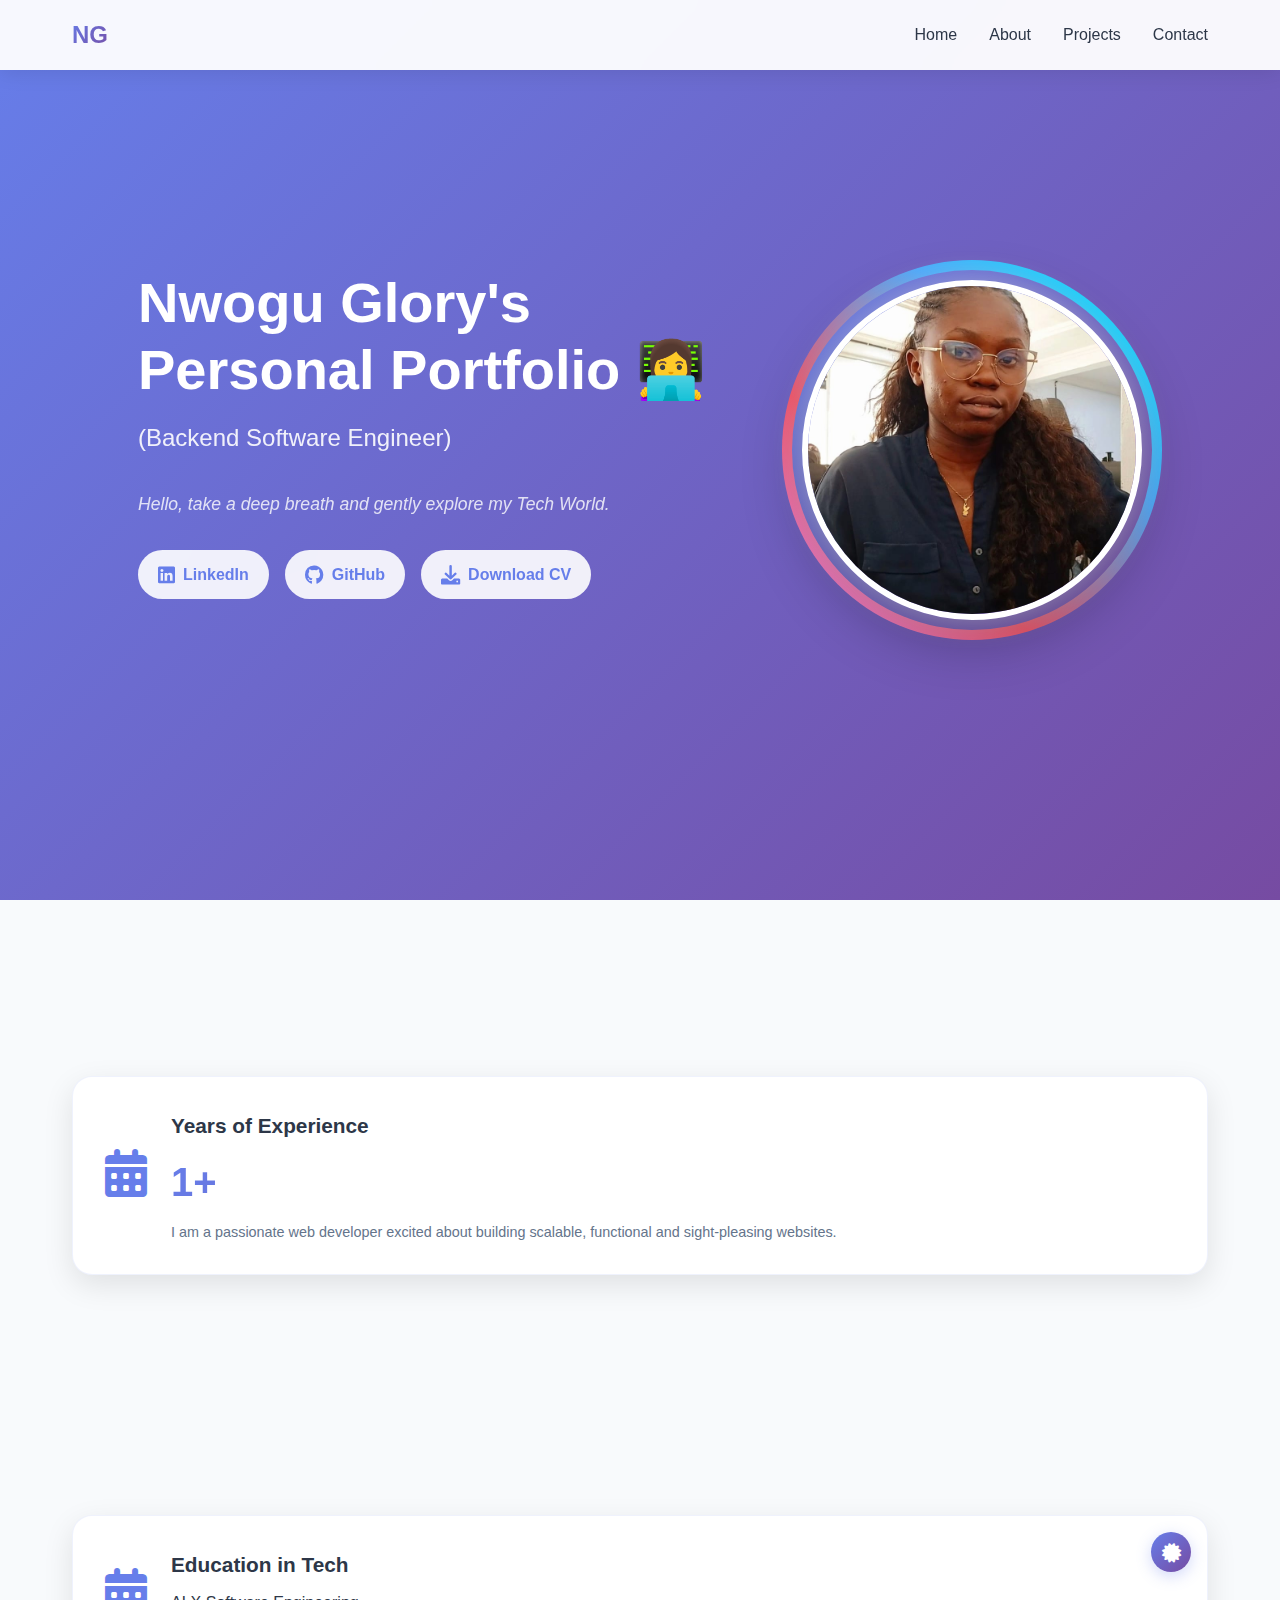
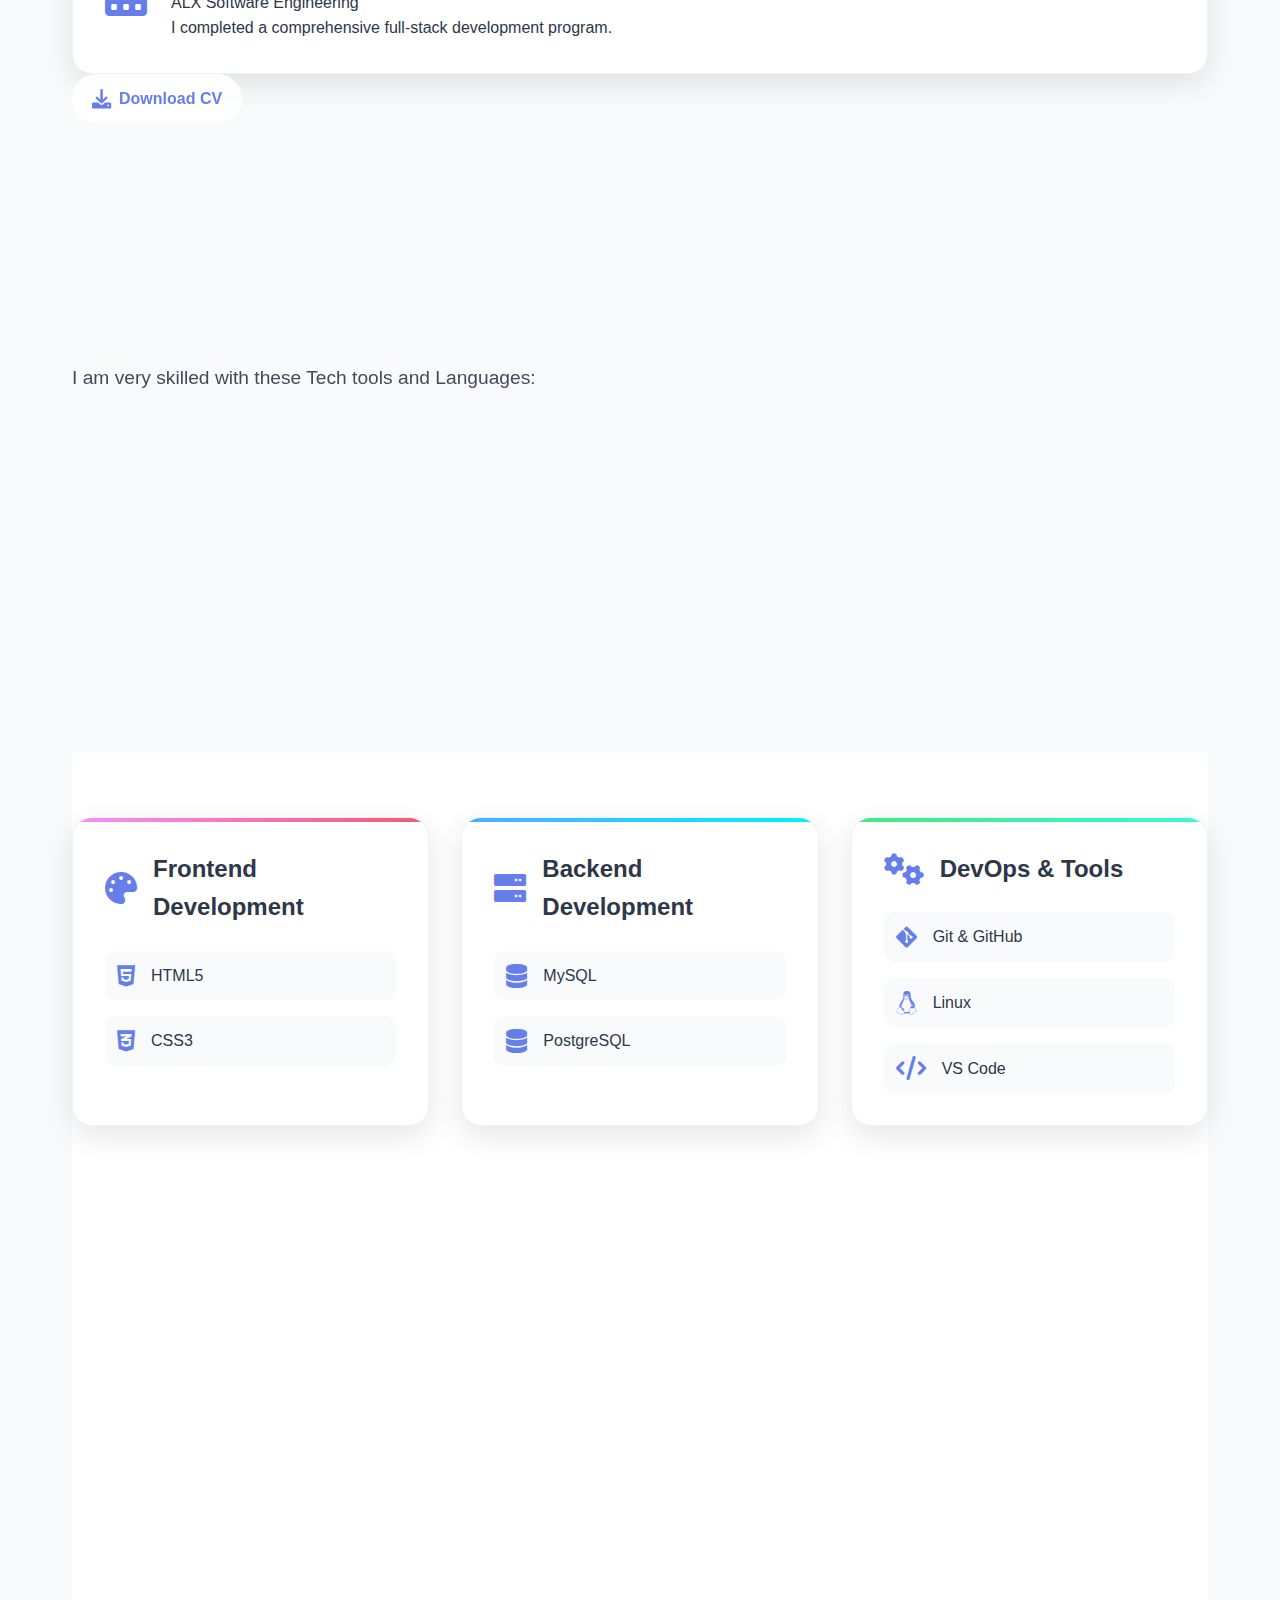
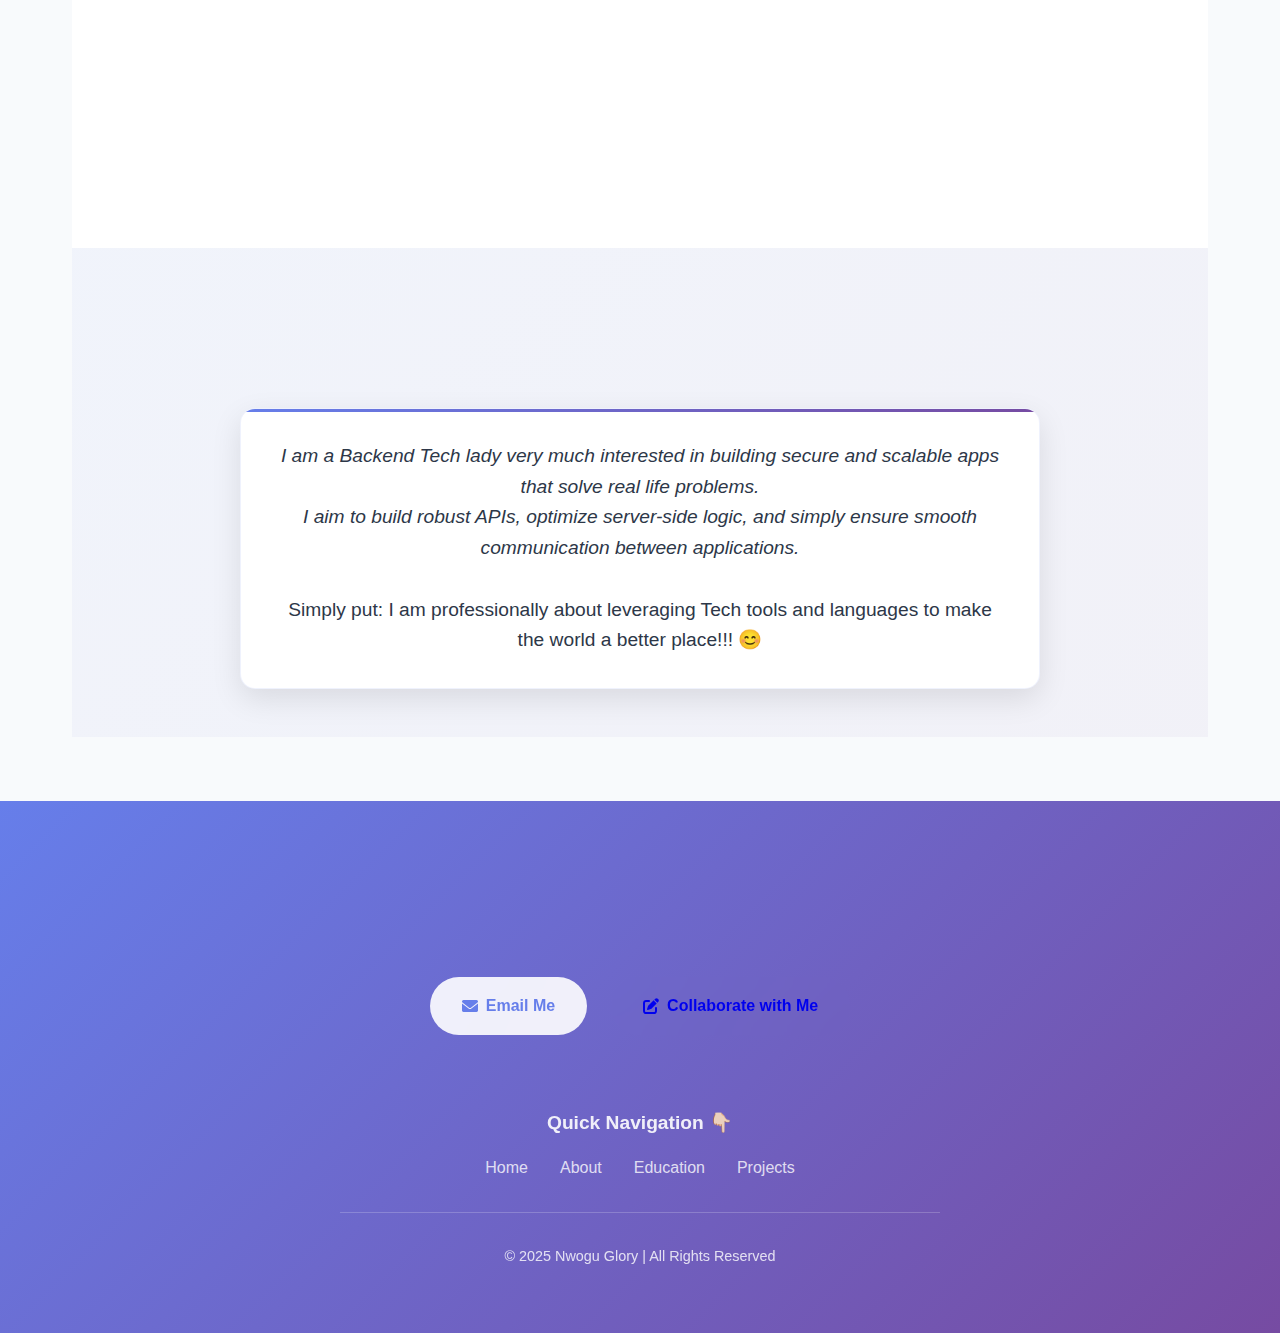
<file: index.html>
<!DOCTYPE html>
<html lang="en">
<head>
    <meta charset="utf-8">
    <meta name="viewport" content="width=device-width, initial-scale=1.0">
    <meta http-equiv="X-UA-Compatible" content="IE=edge">
    <title>Nwogu Glory's Portfolio</title>
             
    <!-- Font Awesome for icons -->
    <link href="https://cdnjs.cloudflare.com/ajax/libs/font-awesome/6.0.0/css/all.min.css" rel="stylesheet">
     
    <!-- Link to the custom CSS file -->
    <link rel="stylesheet" href="css/style.css" />
</head>
<body>
    <!-- Fixed Navigation Bar -->
    <nav class="navbar">
        <div class="nav-container">
            <!-- Logo/Brand -->
            <div class="logo">NG</div>
            
            <!-- Navigation Links -->
            <ul class="nav-links">
                <li><a href="#home">Home</a></li>
                <li><a href="#about">About</a></li>
                <li><a href="#projects">Projects</a></li>
                <li><a href="#contact">Contact</a></li>
            </ul>
            
            <!-- Mobile Menu Toggle -->
            <div class="mobile-menu">
                <span></span>
                <span></span>
                <span></span>
            </div>
        </div>
    </nav>

    <!-- Hero/Home Section -->
    <section id="home" class="hero">
        <div class="hero-content">
            <!-- Hero Text Content -->
            <div class="hero-text">
                <h1>Nwogu Glory's Personal Portfolio 👩‍💻</h1>
                <p class="subtitle">(Backend Software Engineer)</p>
                <p class="description"><i>Hello, take a deep breath and gently explore my Tech World.</i></p>
                
                <!-- Call-to-Action Buttons -->
                <div class="cta-buttons">
                    <!-- Social Media Links -->
                    <div class="social-buttons">
                        <a href="https://www.linkedin.com/in/glory-nwogu-a2a95020b/" class="btn btn-primary" target="_blank">
                            <i class="fab fa-linkedin"></i>
                            LinkedIn
                        </a>
                        <a href="https://github.com/NwoguGlory1/" class="btn btn-primary" target="_blank">
                            <i class="fab fa-github"></i>
                            GitHub
                        </a>
                        <a href="https://docs.google.com/document/d/1spvyiKj7Nq1CvpoVSEWQQAzJSmhy0G5e/export?format=pdf" class="btn btn-primary" target="_blank">
                            <i class="fas fa-download"></i>
                            Download CV
                        </a>
                    </div>
                </div>
            </div>
            
            <!-- Profile Image -->
            <div class="hero-image">
                <img src="assets/Passport3.jpg" alt="Profile photo of Nwogu Glory" />
            </div>
        </div>
    </section>

    <!-- About Me Section (Experience Only) -->
    <section id="about" class="about-section">
        <div class="container">
            <h2 class="section-title">
                <i class="fas fa-user"></i>
                About Me
            </h2>
            
            <!-- Experience Card -->
            <div class="about-grid">
                <div class="about-card">
                    <div class="about-icon">
                        <i class="fas fa-calendar-alt"></i>
                    </div>
                    <div class="about-content">
                        <h3>Years of Experience</h3>
                        <p class="about-number">1+</p>
                        <p class="about-description">I am a passionate web developer excited about building scalable, functional and sight-pleasing websites.</p>
                    </div>
                </div>
            </div>
        </div>
    </section>

    <!-- Educational Background Section -->
        <section id="about" class="about-section">
        <div class="container">
            <h2 class="section-title">
                <i class="fas fa-graduation-cap"></i>
                Educational Background
            </h2>
            
            <!-- Experience Card -->
            <div class="about-grid">
                <div class="about-card">
                    <div class="about-icon">
                        <i class="fas fa-calendar-alt"></i>
                    </div>
                    <div class="about-content">
                        <h3>Education in Tech</h3>
                        <p class="education-program">ALX Software Engineering</p>
                        <p class="education-description">I completed a comprehensive full-stack development program.</p>
                        
                        <!-- Certification Link -->
                        <a href="https://savanna.alxafrica.com/certificates/cH6prfC7Ts" class="cert-link" target="_blank" title="View Certification">
                            <i class="fas fa-certificate"></i>
                        </a>
                    </div>
                </div>
            </div>
            <!-- Download CV Button -->
            <div class="cv-download">
                <a href="https://docs.google.com/document/d/1spvyiKj7Nq1CvpoVSEWQQAzJSmhy0G5e/export?format=pdf" class="btn btn-primary" target="_blank">
                    <i class="fas fa-download"></i>
                    Download CV
                </a>
            </div>
    </section>

    <!-- Programming Languages and Skills Section -->
    <section>
        <!-- Background Animation -->
        <div class="background-animation"></div>

        <main class="main-content">
            <div class="container">
                <!-- Programming Languages Section -->
                <section class="skills-section">
                    <h2 class="section-title">
                        <i class="fas fa-code"></i>
                        Programming Languages
                    </h2>
                    <p class="hero-subtitle">I am very skilled with these Tech tools and Languages: </p>

                    <!-- Skills Grid -->
                    <div class="skills-grid">
                        <!-- Python/Django Skill -->
                        <div class="skill-card">
                            <div class="skill-icon">
                                <i class="fab fa-python"></i>
                            </div>
                            <h3>Python  + <small>Django</small></h3>
                            <div class="skill-level">
                                <div class="level-bar advanced"></div>
                            </div>
                            <span class="level-text">Proficient</span>
                        </div>
                        
                        <!-- PHP/Laravel Skill -->
                        <div class="skill-card">
                            <div class="skill-icon">
                                <i class="fab fa-php"></i>
                            </div>
                            <h3>PHP + <small>Laravel</small></h3>
                            <div class="skill-level">
                                <div class="level-bar proficient"></div>
                            </div>
                            <span class="level-text">Proficient</span>
                        </div>
                    </div>
                </section>

                <!-- Technical Skills Categories -->
                <section class="tech-categories">
                    <div class="category-grid">
                        <!-- Frontend Development -->
                        <div class="category-card frontend">
                            <div class="category-header">
                                <i class="fas fa-palette"></i>
                                <h3>Frontend Development</h3>
                            </div>
                            <div class="tech-stack">
                                <div class="tech-item">
                                    <i class="fab fa-html5"></i>
                                    <span>HTML5</span>
                                </div>
                                <div class="tech-item">
                                    <i class="fab fa-css3-alt"></i>
                                    <span>CSS3</span>
                                </div>
                            </div>
                        </div>
                        
                        <!-- Backend Development -->
                        <div class="category-card backend">
                            <div class="category-header">
                                <i class="fas fa-server"></i>
                                <h3>Backend Development</h3>
                            </div>
                            <div class="tech-stack">
                                <div class="tech-item">
                                    <i class="fas fa-database"></i>
                                    <span>MySQL</span>
                                </div>
                                <div class="tech-item">
                                    <i class="fas fa-database"></i>
                                    <span>PostgreSQL</span>
                                </div>
                            </div>
                        </div>
                        
                        <!-- DevOps & Tools -->
                        <div class="category-card devops">
                            <div class="category-header">
                                <i class="fas fa-cogs"></i>
                                <h3>DevOps & Tools</h3>
                            </div>
                            <div class="tech-stack">
                                <div class="tech-item">
                                    <i class="fab fa-git-alt"></i>
                                    <span>Git & GitHub</span>
                                </div>
                                <div class="tech-item">
                                    <i class="fab fa-linux"></i>
                                    <span>Linux</span>
                                </div>
                                <div class="tech-item">
                                    <i class="fas fa-code"></i>
                                    <span>VS Code</span>
                                </div>                            
                            </div>
                        </div>                    
                    </div>
                </section>

                <!-- Projects Section -->
                <section id="projects" class="projects">
                    <div class="container">
                        <h2 class="section-title">My Projects 👩‍💻</h2>
                        
                        <!-- Projects Grid -->
                        <div class="projects-grid">
                            <!-- Project 1: HairSynC E-Commerce -->
                            <div class="project-card">
                                <div class="project-image">🛒</div>
                                <div class="project-content">
                                    <h3>"HairSynC" E-Commerce Site </h3>
                                    <p>A full-stack e-commerce website for human hair lovers. It is built with Python/Django, HTML, CSS. </p>
                                    <div class="project-links">
                                        <a href="https://github.com/NwoguGlory1/HairrSynC" class="project-link">GitHub</a>
                                        <a href="https://hairsync.onrender.com/" class="project-link">Live Demo</a>
                                    </div>
                                </div>
                            </div>

                            <!-- Project 2: Note Taker -->
                            <div class="project-card">
                                <div class="project-image">📝</div>
                                <div class="project-content">
                                    <h3>Note Taker</h3>
                                    <p>A simple notes site for creating, reading, editing, deleting notes. It is built with plain PHP. </p>
                                    <div class="project-links">
                                        <a href="https://github.com/NwoguGlory1/PHP-Quiz/tree/main/Notes_App_OOP" class="project-link">GitHub</a>
                                    </div>
                                </div>
                            </div>
                        </div>
                    </div>
                </section>

                <!-- Interests Section -->
                <section class="interests-section">
                    <div class="container">
                        <h2 class="section-title">My Interests💼✨</h2>
                        <div class="interests-content">
                            <p class="interests-text">
                                <i>I am a Backend Tech lady very much interested in building secure and scalable apps that solve real life problems. 
                                    <br>I aim to build robust APIs, optimize server-side logic, and simply ensure smooth communication between applications. </i>                       
                                        <br><br> Simply put: <bold>I am professionally about leveraging Tech tools and languages to make the world a better place!!!</bold> 😊       
                            </p>
                        </div>
                    </div>
                </section>
            </div>
        </main>
    </section>

    <!-- Contact Section -->
    <section id="contact" class="contact-section">
        <div class="container">
            <h2 class="section-title">
                <i class="fas fa-envelope"></i>
                Contact Me
            </h2>
            
            <div class="contact-content">
                <!-- Contact Buttons -->
                <div class="contact-buttons">
                    <!-- Email Button -->
                    <a href="mailto:glorynwogu18@gmail.com" class="contact-link email">
                        <i class="fas fa-envelope"></i>
                        Email Me
                    </a>

                    <!-- Collaborate Button -->
                    <a href="collaborate.html" class="contact-link form-btn" target="_blank">
                        <i class="fas fa-edit"></i>
                        Collaborate with Me
                    </a>
                </div>

                <!-- Quick Navigation -->
                <div class="page-links">
                    <br />
                    <h3>Quick Navigation 👇🏻</h3>
                    <div class="nav-links-footer">
                        <a href="#home">Home</a>
                        <a href="#about">About</a>
                        <a href="#education">Education</a>
                        <a href="#projects">Projects</a>
                    </div>
                </div>

                <!-- Footer -->
                <div class="copyright">
                    <p>&copy; 2025 Nwogu Glory | All Rights Reserved</p>
                </div>
            </div>
        </div>
    </section>
        <!-- Link to your custom JavaScript -->
    <script src="js/script.js"></script>
</body>
</html>


</body>
</html>
</file>
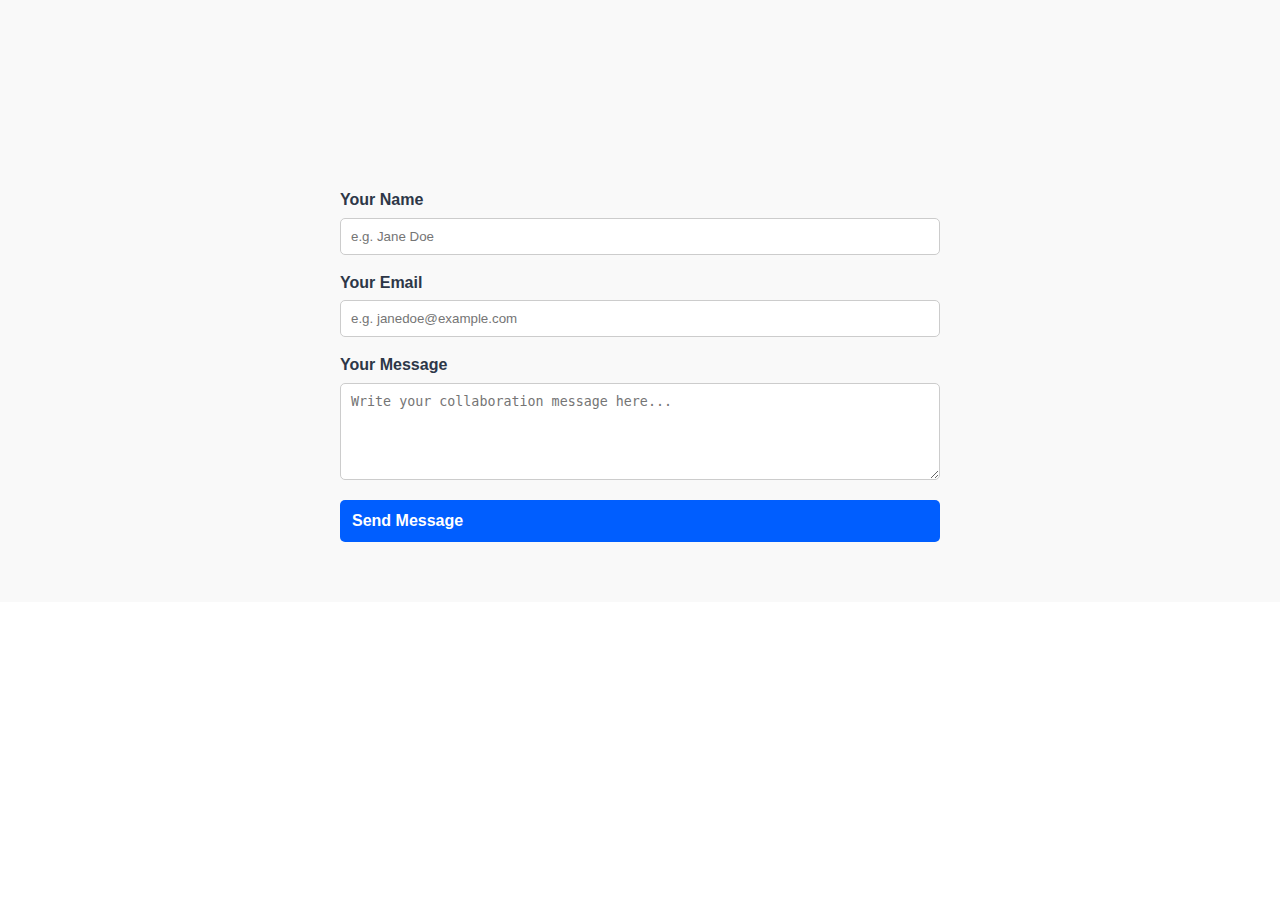
<file: collborate.html>
<!DOCTYPE html>
<html lang="en">
<head>
  <meta charset="UTF-8" />
  <meta name="viewport" content="width=device-width, initial-scale=1.0" />
  <title>Collaborate with Glory</title>
  <link rel="stylesheet" href="css/style.css" />
  <link href="https://cdnjs.cloudflare.com/ajax/libs/font-awesome/6.0.0/css/all.min.css" rel="stylesheet">
</head>
<body>
  <section class="form-section" style="padding: 60px 20px;">
    <div class="container">
      <h2 class="section-title">
        <i class="fas fa-handshake"></i> Let's Collaborate 🤝
      </h2>
      <form action="https://formspree.io/f/xeozldve" method="POST" class="contact-form">
        <label for="name">Your Name</label>
        <input type="text" id="name" name="name" required placeholder="e.g. Jane Doe" />

        <label for="email">Your Email</label>
        <input type="email" id="email" name="_replyto" required placeholder="e.g. janedoe@example.com" />

        <label for="message">Your Message</label>
        <textarea id="message" name="message" rows="5" required placeholder="Write your collaboration message here..."></textarea>

        <button type="submit" class="btn btn-primary">Send Message</button>
      </form>
    </div>
  </section>
</body>
</html>
</file>
<file: css/style.css>
/* CSS: style.css with descriptive comments */
/* Base Reset & Variables */
* {
  margin: 0;
  padding: 0;
  box-sizing: border-box;
}

/* CSS Custom Properties for consistent theming */
:root {
  --primary-color: #667eea;
  --secondary-color: #764ba2;
  --accent-color: #f093fb;
  --text-primary: #2d3748;
  --bg-primary: #ffffff;
  --gradient: linear-gradient(135deg, var(--primary-color), var(--secondary-color));
  --card-shadow: 0 10px 30px rgba(0, 0, 0, 0.1);
  --hover-shadow: 0 20px 60px rgba(1, 1, 1, 0.15);
}


/* CSS: style.css for Nwogu Glory's Portfolio */

/* Base Reset & CSS Variables */
* {
  margin: 0;
  padding: 0;
  box-sizing: border-box;
}

/* CSS Custom Properties for consistent theming */
:root {
  --primary-color: #667eea;
  --secondary-color: #764ba2;
  --accent-color: #f093fb;
  --text-primary: #2d3748;
  --bg-primary: #ffffff;
  --gradient: linear-gradient(135deg, var(--primary-color), var(--secondary-color));
  --card-shadow: 0 10px 30px rgba(0, 0, 0, 0.1);
  --hover-shadow: 0 20px 60px rgba(0, 0, 0, 0.15);
}

/* Base Body & Typography Styles */
body {
  font-family: 'Segoe UI', Tahoma, Geneva, Verdana, sans-serif;
  line-height: 1.6;
  color: var(--text-primary);
  background: var(--bg-primary);
}

html {
  scroll-behavior: smooth;
}

/* Fixed Navigation Bar Styles */
.navbar {
  position: fixed;
  top: 0;
  width: 100%;
  background: rgba(255, 255, 255, 0.95);
  backdrop-filter: blur(10px);
  z-index: 1000;
  padding: 1rem 0;
  transition: all 0.3s ease;
  box-shadow: 0 2px 20px rgba(0, 0, 0, 0.1);
}

/* Navigation Container */
.nav-container {
  max-width: 1200px;
  margin: 0 auto;
  padding: 0 2rem;
  display: flex;
  justify-content: space-between;
  align-items: center;
}

/* Logo/Brand Styling */
.logo {
  font-size: 1.5rem;
  font-weight: bold;
  background: var(--gradient);
  -webkit-background-clip: text;
  -webkit-text-fill-color: transparent;
  background-clip: text;
}

/* Navigation Links Container */
.nav-links {
  display: flex;
  list-style: none;
  gap: 2rem;
}

/* Individual Navigation Links */
.nav-links a {
  text-decoration: none;
  color: var(--text-primary);
  font-weight: 500;
  transition: all 0.3s ease;
  position: relative;
}

.nav-links a:hover {
  color: var(--primary-color);
}

/* Animated underline for nav links */
.nav-links a::after {
  content: '';
  position: absolute;
  width: 0;
  height: 2px;
  bottom: -5px;
  left: 0;
  background: var(--gradient);
  transition: width 0.3s ease;
}

.nav-links a:hover::after {
  width: 100%;
}

/* Mobile Menu Toggle (Hidden by default) */
.mobile-menu {
  display: none;
  flex-direction: column;
  cursor: pointer;
}

.mobile-menu span {
  width: 25px;
  height: 3px;
  background: var(--text-primary);
  margin: 3px 0;
  transition: 0.3s;
}

/* Hero/Home Section Styles */
.hero {
  min-height: 100vh;
  display: flex;
  align-items: center;
  background: var(--gradient);
  color: white;
  text-align: center;
  position: relative;
  overflow: hidden;
  padding: 2rem 0;
}

/* Decorative overlay for hero section */
.hero::before {
  content: '';
  position: absolute;
  top: 0;
  left: 0;
  right: 0;
  bottom: 0;
  background: url('data:image/svg+xml,<svg xmlns="http://www.w3.org/2000/svg" viewBox="0 0 1000 1000"><polygon fill="rgba(255,255,255,0.05)" points="0,1000 1000,800 1000,1000"/></svg>');
  background-size: cover;
}

/* Hero Content Container */
.hero-content {
  max-width: 1200px;
  margin: 0 auto;
  padding: 0 2rem;
  position: relative;
  z-index: 2;
  display: flex;
  align-items: center;
  justify-content: space-between;
  gap: 4rem;
}

/* Hero Text Content */
.hero-text {
  flex: 1;
  text-align: left;
  max-width: 600px;
}

/* Main Hero Heading */
.hero h1 {
  font-size: 3.5rem;
  margin-bottom: 1rem;
  animation: fadeInUp 1s ease;
  line-height: 1.2;
}

/* Hero Subtitle */
.subtitle {
  font-size: 1.5rem;
  margin-bottom: 2rem;
  opacity: 0.9;
  animation: fadeInUp 1s ease 0.2s both;
}

/* Hero Description */
.description {
  font-size: 1.1rem;
  margin-bottom: 2rem;
  opacity: 0.8;
  animation: fadeInUp 1s ease 0.4s both;
  line-height: 1.6;
}


/* Call-to-Action Buttons Container */
.cta-buttons {
  display: flex;
  gap: 1rem;
  flex-wrap: wrap;
  animation: fadeInUp 1s ease 0.6s both;
  margin-bottom: 2rem;
}

/* Social Media Buttons Container */
.social-buttons {
  display: flex;
  gap: 1rem;
  flex-wrap: wrap;
  align-items: center;
}

/* Hero Profile Image Container - Enhanced with animations */
.hero-image {
  flex: 0 0 auto;
  display: flex;
  justify-content: center;
  align-items: center;
  position: relative;
}

/* Animated glowing ring effect around profile image */
.hero-image::before {
  content: '';
  position: absolute;
  width: 380px;
  height: 380px;
  border-radius: 50%;
  background: linear-gradient(45deg, #f093fb, #f5576c, #4facfe, #00f2fe);
  animation: rotate 4s linear infinite;
  z-index: -1;
}

/* Inner ring for image */
.hero-image::after {
  content: '';
  position: absolute;
  width: 360px;
  height: 360px;
  border-radius: 50%;
  background: var(--gradient);
  z-index: -1;
}


/* Profile Image Styling */
.hero-image img {
  width: 340px;
  height: 340px;
  border-radius: 50%;
  object-fit: cover;
  border: 6px solid rgba(255, 255, 255, 1);
  box-shadow: 
    0 0 30px rgba(255, 255, 255, 0.4),
    0 20px 60px rgba(0, 0, 0, 0.3),
    inset 0 0 0 3px rgba(255, 255, 255, 0.1);
  transition: all 0.4s ease;
  animation: fadeInRight 1s ease 0.8s both, float 3s ease-in-out infinite;
  position: relative;
  z-index: 1;
}

/* Profile Image Hover Effects */
.hero-image img:hover {
  transform: scale(1.08) rotate(3deg);
  box-shadow: 
    0 0 50px rgba(255, 255, 255, 0.6),
    0 30px 80px rgba(0, 0, 0, 0.4),
    inset 0 0 0 3px rgba(255, 255, 255, 0.2);
  border-color: rgba(255, 255, 255, 1);
}

/* General Button Styles */
.btn {
  padding: 12px 20px;
  border: none;
  border-radius: 50px;
  font-size: 1rem;
  font-weight: 600;
  text-decoration: none;
  transition: all 0.3s ease;
  cursor: pointer;
  display: inline-flex;
  align-items: center;
  gap: 0.5rem;
}

/* Primary Button Variant */
.btn-primary {
  background: rgba(255, 255, 255, 0.9);
  color: var(--primary-color);
  backdrop-filter: blur(10px);
}

.btn-primary:hover {
  transform: translateY(-2px);
  box-shadow: 0 10px 25px rgba(255, 255, 255, 0.3);
  background: rgba(255, 255, 255, 1);
}

.btn-primary i {
  font-size: 1.2rem;
}

/* Background Animation */
.background-animation {
  position: fixed;
  top: 0;
  left: 0;
  width: 100%;
  height: 100%;
  background: linear-gradient(45deg, rgba(102, 126, 234, 0.05), rgba(118, 75, 162, 0.05));
  z-index: -1;
  animation: backgroundShift 10s ease-in-out infinite;
}

/* Hero Section for Skills */
.hero-section {
  background: var(--gradient);
  color: white;
  text-align: center;
  padding: 6rem 0 4rem;
  position: relative;
  overflow: hidden;
}

.hero-section::before {
  content: '';
  position: absolute;
  top: 0;
  left: 0;
  right: 0;
  bottom: 0;
  background: url('data:image/svg+xml,<svg xmlns="http://www.w3.org/2000/svg" viewBox="0 0 1000 1000"><polygon fill="rgba(255,255,255,0.05)" points="0,1000 1000,800 1000,1000"/></svg>');
  background-size: cover;
}

/* General Container for Content Sections */
.container {
  max-width: 1200px;
  margin: 0 auto;
  padding: 0 2rem;
  position: relative;
  z-index: 2;
}

.hero-title {
  font-size: 3rem;
  margin-bottom: 1rem;
  animation: fadeInUp 1s ease;
}

.hero-subtitle {
  font-size: 1.2rem;
  opacity: 0.9;
  animation: fadeInUp 1s ease 0.2s both;
}

/* Main Content */
.main-content {
  padding: 4rem 0;
  background: #f8fafc;
}

/* Skills Section */
.skills-section {
  margin-bottom: 4rem;
}


.section-title {
  font-size: 2.5rem;
  text-align: center;
  margin-bottom: 3rem;
  color: var(--text-primary);
  display: flex;
  align-items: center;
  justify-content: center;
  gap: 1rem;
}

.section-title i {
  color: var(--primary-color);
  font-size: 2rem;
}

.skills-grid {
  display: grid;
  grid-template-columns: repeat(auto-fit, minmax(300px, 1fr));
  gap: 2rem;
  margin-top: 2rem;
}

.skill-card {
  background: white;
  padding: 2rem;
  border-radius: 20px;
  box-shadow: var(--card-shadow);
  text-align: center;
  transition: all 0.3s ease;
  border: 1px solid rgba(102, 126, 234, 0.1);
  position: relative;
  overflow: hidden;
}

.skill-card::before {
  content: '';
  position: absolute;
  top: 0;
  left: -100%;
  width: 100%;
  height: 100%;
  background: linear-gradient(90deg, transparent, rgba(102, 126, 234, 0.1), transparent);
  transition: left 0.5s ease;
}

.skill-card:hover {
  transform: translateY(-10px);
  box-shadow: var(--hover-shadow);
  border-color: var(--primary-color);
}

.skill-card:hover::before {
  left: 100%;
}

.skill-icon {
  font-size: 3rem;
  color: var(--primary-color);
  margin-bottom: 1rem;
  transition: all 0.3s ease;
}

.skill-card:hover .skill-icon {
  transform: scale(1.1) rotate(5deg);
}

.skill-card h3 {
  font-size: 1.5rem;
  margin-bottom: 1rem;
  color: var(--text-primary);
}

.skill-card small {
  color: var(--secondary-color);
  font-weight: normal;
}

.skill-level {
  width: 100%;
  height: 8px;
  background: #e2e8f0;
  border-radius: 10px;
  margin: 1rem 0;
  overflow: hidden;
}

.level-bar {
  height: 100%;
  border-radius: 10px;
  background: var(--gradient);
  transition: width 2s ease;
  animation: fillBar 2s ease 0.5s both;
}

.level-bar.advanced {
  width: 90%;
}

.level-bar.proficient {
  width: 85%;
}

.level-text {
  color: var(--secondary-color);
  font-weight: 600;
  font-size: 0.9rem;
}

/* Projects Section */
.projects {
  padding: 4rem 0;
  background: white;
}

.projects-grid {
  display: grid;
  grid-template-columns: repeat(auto-fit, minmax(350px, 1fr));
  gap: 2rem;
  margin-top: 3rem;
}

.project-card {
  background: white;
  border-radius: 20px;
  overflow: hidden;
  box-shadow: var(--card-shadow);
  transition: all 0.3s ease;
  border: 1px solid rgba(102, 126, 234, 0.1);
  position: relative;
}

.project-card::before {
  content: '';
  position: absolute;
  top: 0;
  left: 0;
  right: 0;
  height: 4px;
  background: var(--gradient);
  transform: scaleX(0);
  transition: transform 0.3s ease;
}

.project-card:hover {
  transform: translateY(-10px);
  box-shadow: var(--hover-shadow);
}

.project-card:hover::before {
  transform: scaleX(1);
}

.project-image {
  font-size: 4rem;
  text-align: center;
  padding: 3rem 2rem 2rem;
  background: linear-gradient(135deg, #f8fafc, #e2e8f0);
  position: relative;
}

.project-image::after {
  content: '';
  position: absolute;
  bottom: 0;
  left: 0;
  right: 0;
  height: 2px;
  background: var(--gradient);
  opacity: 0.3;
}

.project-content {
  padding: 2rem;
}

.project-content h3 {
  font-size: 1.5rem;
  margin-bottom: 1rem;
  color: var(--text-primary);
  line-height: 1.3;
}

.project-content p {
  color: #64748b;
  margin-bottom: 1.5rem;
  line-height: 1.6;
}

.project-links {
  display: flex;
  gap: 1rem;
  flex-wrap: wrap;
}

.project-link {
  padding: 0.75rem 1.5rem;
  background: var(--gradient);
  color: white;
  text-decoration: none;
  border-radius: 25px;
  font-weight: 600;
  transition: all 0.3s ease;
  font-size: 0.9rem;
}

.project-link:hover {
  transform: translateY(-2px);
  box-shadow: 0 10px 25px rgba(102, 126, 234, 0.3);
}

/* Technical Categories */
.tech-categories {
  margin-top: 4rem;
  padding: 4rem 0;
  background: white;
}

.category-grid {
  display: grid;
  grid-template-columns: repeat(auto-fit, minmax(300px, 1fr));
  gap: 2rem;
}

.category-card {
  background: white;
  padding: 2rem;
  border-radius: 20px;
  box-shadow: var(--card-shadow);
  transition: all 0.3s ease;
  border: 1px solid rgba(102, 126, 234, 0.1);
  position: relative;
  overflow: hidden;
}

.category-card::before {
  content: '';
  position: absolute;
  top: 0;
  left: 0;
  width: 100%;
  height: 4px;
  transition: all 0.3s ease;
}

.category-card.frontend::before {
  background: linear-gradient(135deg, #f093fb, #f5576c);
}

.category-card.backend::before {
  background: linear-gradient(135deg, #4facfe, #00f2fe);
}

.category-card.devops::before {
  background: linear-gradient(135deg, #43e97b, #38f9d7);
}

.category-card:hover {
  transform: translateY(-10px);
  box-shadow: var(--hover-shadow);
}

.category-card:hover::before {
  height: 100%;
  opacity: 0.05;
}

.category-header {
  display: flex;
  align-items: center;
  gap: 1rem;
  margin-bottom: 1.5rem;
}

.category-header i {
  font-size: 2rem;
  color: var(--primary-color);
}

.category-header h3 {
  font-size: 1.5rem;
  color: var(--text-primary);
}

.tech-stack {
  display: flex;
  flex-direction: column;
  gap: 1rem;
}

.tech-item {
  display: flex;
  align-items: center;
  gap: 1rem;
  padding: 0.75rem;
  background: #f8fafc;
  border-radius: 10px;
  transition: all 0.3s ease;
}

.tech-item:hover {
  background: rgba(102, 126, 234, 0.1);
  transform: translateX(5px);
}

.tech-item i {
  font-size: 1.5rem;
  color: var(--primary-color);
}

.tech-item span {
  font-weight: 500;
  color: var(--text-primary);
}

/* Animations */
@keyframes fadeInUp {
  from {
    opacity: 0;
    transform: translateY(30px);
  }
  to {
    opacity: 1;
    transform: translateY(0);
  }
}

@keyframes fadeInRight {
  from {
    opacity: 0;
    transform: translateX(30px);
  }
  to {
    opacity: 1;
    transform: translateX(0);
  }
}

@keyframes rotate {
  from {
    transform: rotate(0deg);
  }
  to {
    transform: rotate(360deg);
  }
}

@keyframes float {
  0%, 100% {
    transform: translateY(0px);
  }
  50% {
    transform: translateY(-10px);
  }
}

@keyframes fillBar {
  from {
    width: 0;
  }
}

@keyframes backgroundShift {
  0%, 100% {
    background-position: 0% 50%;
  }
  50% {
    background-position: 100% 50%;
  }
}

/* About Section */
.about-section {
  padding: 4rem 0;
  background: #f8fafc;
}

.about-grid {
  display: grid;
  grid-template-columns: repeat(auto-fit, minmax(300px, 1fr));
  gap: 2rem;
  margin-top: 3rem;
}

.about-card {
  background: white;
  padding: 2rem;
  border-radius: 20px;
  box-shadow: var(--card-shadow);
  display: flex;
  align-items: center;
  gap: 1.5rem;
  transition: all 0.3s ease;
  border: 1px solid rgba(102, 126, 234, 0.1);
  position: relative;
  overflow: hidden;
}

.about-card::before {
  content: '';
  position: absolute;
  top: 0;
  left: -100%;
  width: 100%;
  height: 100%;
  background: linear-gradient(90deg, transparent, rgba(102, 126, 234, 0.1), transparent);
  transition: left 0.5s ease;
}

.about-card:hover {
  transform: translateY(-5px);
  box-shadow: var(--hover-shadow);
  border-color: var(--primary-color);
}

.about-card:hover::before {
  left: 100%;
}

.about-icon {
  font-size: 3rem;
  color: var(--primary-color);
  flex-shrink: 0;
  transition: all 0.3s ease;
}

.about-card:hover .about-icon {
  transform: scale(1.1) rotate(5deg);
}

.about-content h3 {
  font-size: 1.3rem;
  color: var(--text-primary);
  margin-bottom: 0.5rem;
}

.about-number {
  font-size: 2.5rem;
  font-weight: bold;
  background: var(--gradient);
  -webkit-background-clip: text;
  -webkit-text-fill-color: transparent;
  background-clip: text;
  margin: 0.5rem 0;
}

.about-education {
  font-size: 1.2rem;
  font-weight: 600;
  color: var(--primary-color);
  margin: 0.5rem 0;
}

.about-description {
  color: #64748b;
  font-size: 0.9rem;
  line-height: 1.4;
}

/* Interests Section */
.interests-section {
  padding: 3rem 0;
  background: linear-gradient(135deg, rgba(102, 126, 234, 0.05), rgba(118, 75, 162, 0.05));
  text-align: center;
}

.interests-content {
  max-width: 800px;
  margin: 0 auto;
}

.interests-text {
  font-size: 1.2rem;
  color: var(--text-primary);
  line-height: 1.6;
  padding: 2rem;
  background: white;
  border-radius: 15px;
  box-shadow: var(--card-shadow);
  border: 1px solid rgba(102, 126, 234, 0.1);
  position: relative;
  overflow: hidden;
}

.interests-text::before {
  content: '';
  position: absolute;
  top: 0;
  left: 0;
  right: 0;
  height: 3px;
  background: var(--gradient);
}

/* Contact Section */
.contact-section {
  padding: 4rem 0;
  background: var(--gradient);
  color: white;
  text-align: center;
}

.contact-section .section-title {
  color: white;
  margin-bottom: 3rem;
}

.contact-section .section-title i {
  color: rgba(255, 255, 255, 0.9);
}

.contact-content {
  max-width: 600px;
  margin: 0 auto;
}

.contact-buttons {
  display: flex;
  justify-content: center;
  gap: 1.5rem;
  margin-bottom: 3rem;
  flex-wrap: wrap;
}

.contact-link {
  padding: 1rem 2rem;
  border-radius: 50px;
  text-decoration: none;
  font-weight: 600;
  transition: all 0.3s ease;
  display: inline-flex;
  align-items: center;
  gap: 0.5rem;
  font-size: 1rem;
  backdrop-filter: blur(10px);
}

.contact-link.email {
  background: rgba(255, 255, 255, 0.9);
  color: var(--primary-color);
}

.contact-link.linkedin {
  background: rgba(0, 119, 181, 0.9);
  color: white;
}

.contact-link:hover {
  transform: translateY(-3px);
  box-shadow: 0 10px 30px rgba(0, 0, 0, 0.2);
}

.contact-link.email:hover {
  background: rgba(255, 255, 255, 1);
}

.contact-link.linkedin:hover {
  background: rgba(0, 119, 181, 1);
}

.page-links {
  margin-bottom: 2rem;
}

.page-links h3 {
  font-size: 1.2rem;
  margin-bottom: 1rem;
  opacity: 0.9;
}

.nav-links-footer {
  display: flex;
  justify-content: center;
  gap: 2rem;
  flex-wrap: wrap;
}

.nav-links-footer a {
  color: rgba(255, 255, 255, 0.8);
  text-decoration: none;
  font-weight: 500;
  transition: all 0.3s ease;
  position: relative;
}

.nav-links-footer a:hover {
  color: white;
  transform: translateY(-2px);
}

.nav-links-footer a::after {
  content: '';
  position: absolute;
  width: 0;
  height: 2px;
  bottom: -5px;
  left: 0;
  background: rgba(255, 255, 255, 0.8);
  transition: width 0.3s ease;
}

.nav-links-footer a:hover::after {
  width: 100%;
}

.copyright {
  padding-top: 2rem;
  border-top: 1px solid rgba(255, 255, 255, 0.2);
}

.copyright p {
  font-size: 0.9rem;
  opacity: 0.8;
  margin: 0;
}

/* Responsive Design */
@media (max-width: 968px) {
  .hero-content {
    gap: 3rem;
  }
  
  .hero-image::before {
    width: 320px;
    height: 320px;
  }
  
  .hero-image::after {
    width: 300px;
    height: 300px;
  }
  
  .hero-image img {
    width: 280px;
    height: 280px;
  }

  .skills-grid {
    grid-template-columns: repeat(auto-fit, minmax(280px, 1fr));
  }

  .projects-grid {
    grid-template-columns: repeat(auto-fit, minmax(320px, 1fr));
  }

  .category-grid {
    grid-template-columns: repeat(auto-fit, minmax(280px, 1fr));
  }

  .about-grid {
    grid-template-columns: repeat(auto-fit, minmax(280px, 1fr));
  }
}

@media (max-width: 768px) {
  .nav-links {
    display: none;
  }

  .mobile-menu {
    display: flex;
  }

  .hero-content {
    flex-direction: column;
    text-align: center;
    gap: 3rem;
  }

  .hero-text {
    text-align: center;
    max-width: 100%;
  }

  .hero h1 {
    font-size: 2.5rem;
  }

  .subtitle {
    font-size: 1.2rem;
  }

  .hero-image {
    order: -1;
    margin-bottom: 1rem;
  }

  .hero-image::before {
    width: 280px;
    height: 280px;
  }
  
  .hero-image::after {
    width: 260px;
    height: 260px;
  }

  .hero-image img {
    width: 240px;
    height: 240px;
  }

  .cta-buttons {
    justify-content: center;
  }

  .social-buttons {
    justify-content: center;
  }

  .hero-title {
    font-size: 2.5rem;
  }

  .section-title {
    font-size: 2rem;
    flex-direction: column;
    gap: 0.5rem;
  }

  .skills-grid {
    grid-template-columns: 1fr;
    gap: 1.5rem;
  }

  .projects-grid {
    grid-template-columns: 1fr;
  }

  .category-grid {
    grid-template-columns: 1fr;
  }

  .about-grid {
    grid-template-columns: 1fr;
  }

  .contact-buttons {
    flex-direction: column;
    align-items: center;
    gap: 1rem;
  }

  .nav-links-footer {
    gap: 1.5rem;
  }

  .project-links {
    flex-direction: column;
  }
}

@media (max-width: 480px) {
  .hero h1 {
    font-size: 2rem;
  }

  .subtitle {
    font-size: 1.1rem;
  }

  .description {
    font-size: 1rem;
  }

  .hero-image::before {
    width: 220px;
    height: 220px;
  }
  
  .hero-image::after {
    width: 200px;
    height: 200px;
  }

  .hero-image img {
    width: 180px;
    height: 180px;
    border-width: 4px;
  }

  .btn {
    padding: 10px 16px;
    font-size: 0.9rem;
  }

  .social-buttons {
    flex-direction: column;
    gap: 0.8rem;
  }

  .nav-container {
    padding: 0 1rem;
  }

  .container {
    padding: 0 1rem;
  }

  .hero-title {
    font-size: 2rem;
  }

  .section-title {
    font-size: 1.8rem;
  }

  .skill-card,
  .project-card,
  .category-card,
  .about-card {
    padding: 1.5rem;
  }

  .project-image {
    padding: 2rem 1rem 1rem;
    font-size: 3rem;
  }

  .interests-text {
    font-size: 1.1rem;
    padding: 1.5rem;
  }

  .contact-link {
    padding: 0.8rem 1.5rem;
    font-size: 0.9rem;
  }

  .nav-links-footer {
    gap: 1rem;
  }
}

/* Certification Circle Link */
.cert-link {
    position: absolute;
    top: 1rem;
    right: 1rem;
    width: 40px;
    height: 40px;
    background: var(--gradient);
    border-radius: 50%;
    display: flex;
    align-items: center;
    justify-content: center;
    text-decoration: none;
    color: white;
    font-size: 1.2rem;
    transition: all 0.3s ease;
    box-shadow: 0 4px 15px rgba(102, 126, 234, 0.3);
}

.cert-link:hover {
    transform: scale(1.1) rotate(10deg);
    box-shadow: 0 6px 20px rgba(102, 126, 234, 0.4);
}

/* Contact Form Styling */
.form-section {
  padding: 60px 20px;
  background-color: #f9f9f9;
}

.contact-form {
  max-width: 600px;
  margin: 0 auto;
  display: flex;
  flex-direction: column;
}

.contact-form label {
  font-weight: 600;
  margin-top: 15px;
}

.contact-form input,
.contact-form textarea {
  padding: 10px;
  margin-top: 5px;
  border: 1px solid #ccc;
  border-radius: 5px;
}

.contact-form button {
  margin-top: 20px;
  padding: 12px;
  background-color: #005eff;
  color: white;
  border: none;
  border-radius: 5px;
  font-weight: bold;
  cursor: pointer;
}

.contact-form button:hover {
  background-color: #0041bf;
}

/* Mobile nav toggle */
.nav-links.active {
  display: flex;
  flex-direction: column;
  gap: 1.5rem;
  position: absolute;
  top: 70px;
  right: 20px;
  background: white;
  padding: 1rem 2rem;
  border-radius: 10px;
  box-shadow: var(--card-shadow);
}

/* Hamburger open effect */
.mobile-menu.open span:nth-child(1) {
  transform: rotate(45deg) translateY(8px);
}
.mobile-menu.open span:nth-child(2) {
  opacity: 0;
}
.mobile-menu.open span:nth-child(3) {
  transform: rotate(-45deg) translateY(-8px);
}

/* Scroll reveal animation */
.section-title,
.project-card,
.skill-card {
  opacity: 0;
  transform: translateY(40px);
  transition: opacity 0.8s ease, transform 0.8s ease;
}

.section-title.visible,
.project-card.visible,
.skill-card.visible {
  opacity: 1;
  transform: translateY(0);
}
</file>
